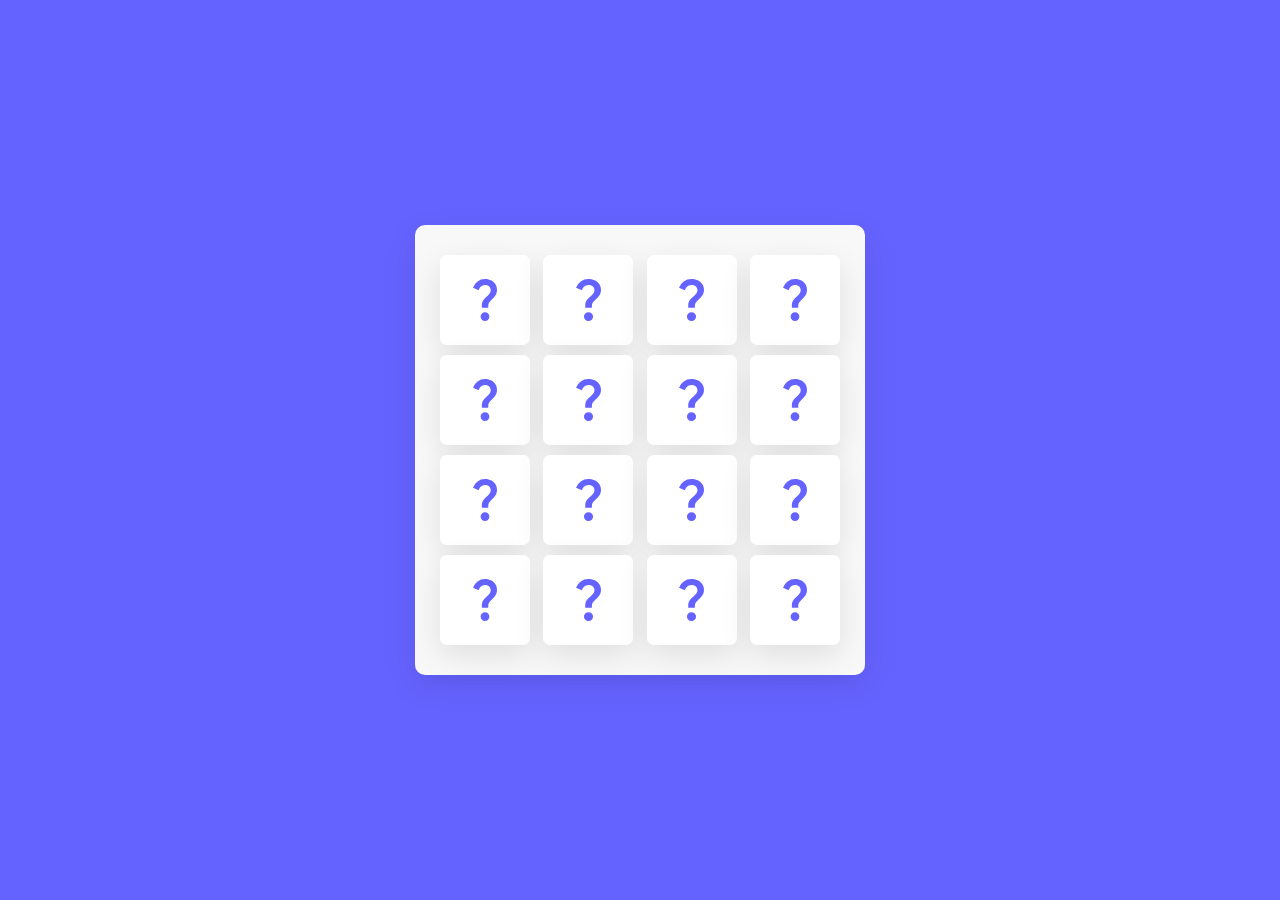
<file: MemoryCardGame/index.html>
<!DOCTYPE html>
<html lang="en">
<head>
  <meta charset="UTF-8">
  <meta name="viewport" content="width=device-width, initial-scale=1.0">
  <title>Memory Card Game</title>
  <link rel="stylesheet" href="styles.css">
</head>
<body>
  <div class="wrapper">
    <ul class="cards">
      <li class="card">
        <div class="view front-view">
          <img src="images/que_icon.svg" alt="icon">
        </div>
        <div class="view back-view">
          <img src="images/img-1.png" alt="card-img">
        </div>
      </li>
      <li class="card">
        <div class="view front-view">
          <img src="images/que_icon.svg" alt="icon">
        </div>
        <div class="view back-view">
          <img src="images/img-6.png" alt="card-img">
        </div>
      </li>
      <li class="card">
        <div class="view front-view">
          <img src="images/que_icon.svg" alt="icon">
        </div>
        <div class="view back-view">
          <img src="images/img-3.png" alt="card-img">
        </div>
      </li>
      <li class="card">
        <div class="view front-view">
          <img src="images/que_icon.svg" alt="icon">
        </div>
        <div class="view back-view">
          <img src="images/img-2.png" alt="card-img">
        </div>
      </li>
      <li class="card">
        <div class="view front-view">
          <img src="images/que_icon.svg" alt="icon">
        </div>
        <div class="view back-view">
          <img src="images/img-1.png" alt="card-img">
        </div>
      </li>
      <li class="card">
        <div class="view front-view">
          <img src="images/que_icon.svg" alt="icon">
        </div>
        <div class="view back-view">
          <img src="images/img-5.png" alt="card-img">
        </div>
      </li>
      <li class="card">
        <div class="view front-view">
          <img src="images/que_icon.svg" alt="icon">
        </div>
        <div class="view back-view">
          <img src="images/img-2.png" alt="card-img">
        </div>
      </li>
      <li class="card">
        <div class="view front-view">
          <img src="images/que_icon.svg" alt="icon">
        </div>
        <div class="view back-view">
          <img src="images/img-6.png" alt="card-img">
        </div>
      </li>
      <li class="card">
        <div class="view front-view">
          <img src="images/que_icon.svg" alt="icon">
        </div>
        <div class="view back-view">
          <img src="images/img-3.png" alt="card-img">
        </div>
      </li>
      <li class="card">
        <div class="view front-view">
          <img src="images/que_icon.svg" alt="icon">
        </div>
        <div class="view back-view">
          <img src="images/img-4.png" alt="card-img">
        </div>
      </li>
      <li class="card">
        <div class="view front-view">
          <img src="images/que_icon.svg" alt="icon">
        </div>
        <div class="view back-view">
          <img src="images/img-5.png" alt="card-img">
        </div>
      </li>
      <li class="card">
        <div class="view front-view">
          <img src="images/que_icon.svg" alt="icon">
        </div>
        <div class="view back-view">
          <img src="images/img-8.png" alt="card-img">
        </div>
      </li>
      <li class="card">
        <div class="view front-view">
          <img src="images/que_icon.svg" alt="icon">
        </div>
        <div class="view back-view">
          <img src="images/img-4.png" alt="card-img">
        </div>
      </li>
      <li class="card">
        <div class="view front-view">
          <img src="images/que_icon.svg" alt="icon">
        </div>
        <div class="view back-view">
          <img src="images/img-7.png" alt="card-img">
        </div>
      </li>
      <li class="card">
        <div class="view front-view">
          <img src="images/que_icon.svg" alt="icon">
        </div>
        <div class="view back-view">
          <img src="images/img-8.png" alt="card-img">
        </div>
      </li>
      <li class="card">
        <div class="view front-view">
          <img src="images/que_icon.svg" alt="icon">
        </div>
        <div class="view back-view">
          <img src="images/img-7.png" alt="card-img">
        </div>
      </li>
    </ul>
  </div>
  
  <script src="app.js"></script>
</body>
</html>
</file>
<file: MemoryCardGame/styles.css>
@import url('https://fonts.googleapis.com/css2?family=Poppins:ital,wght@0,100;0,200;0,300;0,400;0,500;0,600;0,700;0,800;0,900;1,100;1,200;1,300;1,400;1,500;1,600;1,700;1,800;1,900&display=swap');
*{
  margin:0;
  padding: 0;
  box-sizing: border-box;
  font-family: 'Poppins',sans-serif;
}

body{
  display: flex;
  align-items: center;
  justify-content: center;
  min-height: 100vh;
  background: #6563FF;

}

.wrapper{
  padding: 25px;
  border-radius: 10px;
  background: #F8F8F8;
  box-shadow: 0 10px 30px rgba(0, 0, 0, 0.1);
  
}

.cards, .card, .view{
  display: flex;
  align-items: center;
  justify-content: center;
}

.cards{
  height: 400px;
  width: 400px;
  flex-wrap: wrap;
  justify-content: space-between;
}

.cards .card{
  cursor: pointer;
  list-style: none;
  user-select: none;
  position: relative;
  perspective: 1000px;
  transform-style: preserve-3d;
  height: calc(100% / 4 - 10px);
  width: calc(100% / 4 - 10px);
}

.card .shake{
  animation: shake 0.35s ease-in-out;

}

@keyframes shake {
  0%, 100%{
    transform: translateX(0);
  }
  20%{
    transform: translateX(-13px);
  }
  40%{
    transform: translateX(13px);
  }

  60%{
    transform: translateX(-8px);
  }
  80%{
    transform: translateX(8px);
  }
  
}

.card .view{
  width: 100%;
  height: 100%;
  position: absolute;
  border-radius: 7px;
  background: #fff;
  pointer-events: none;
  backface-visibility: hidden;
  box-shadow: 0 10px 30px rgba(0, 0 ,0 ,0.1);
  transition: transform 0.25s linear;
}

.card.front-view img{
  width: 19px;
}

.card .back-view img{
  max-width: 45px;
}

.card .back-view{
  transform: rotateY(-180deg);
}

.card.flip .back-view{
  transform: rotateY(0);
} 

.card.flip .front-view{
  transform: rotateY(180deg);
} 

@media screen and (max-width:700px){
  .cards{
    height: 350px;
    width: 350px;
  }
  .card .front-view img{
    width: 17px;
  }

  .card .back-view img{
    max-width: 40px;
  }
}
</file>
